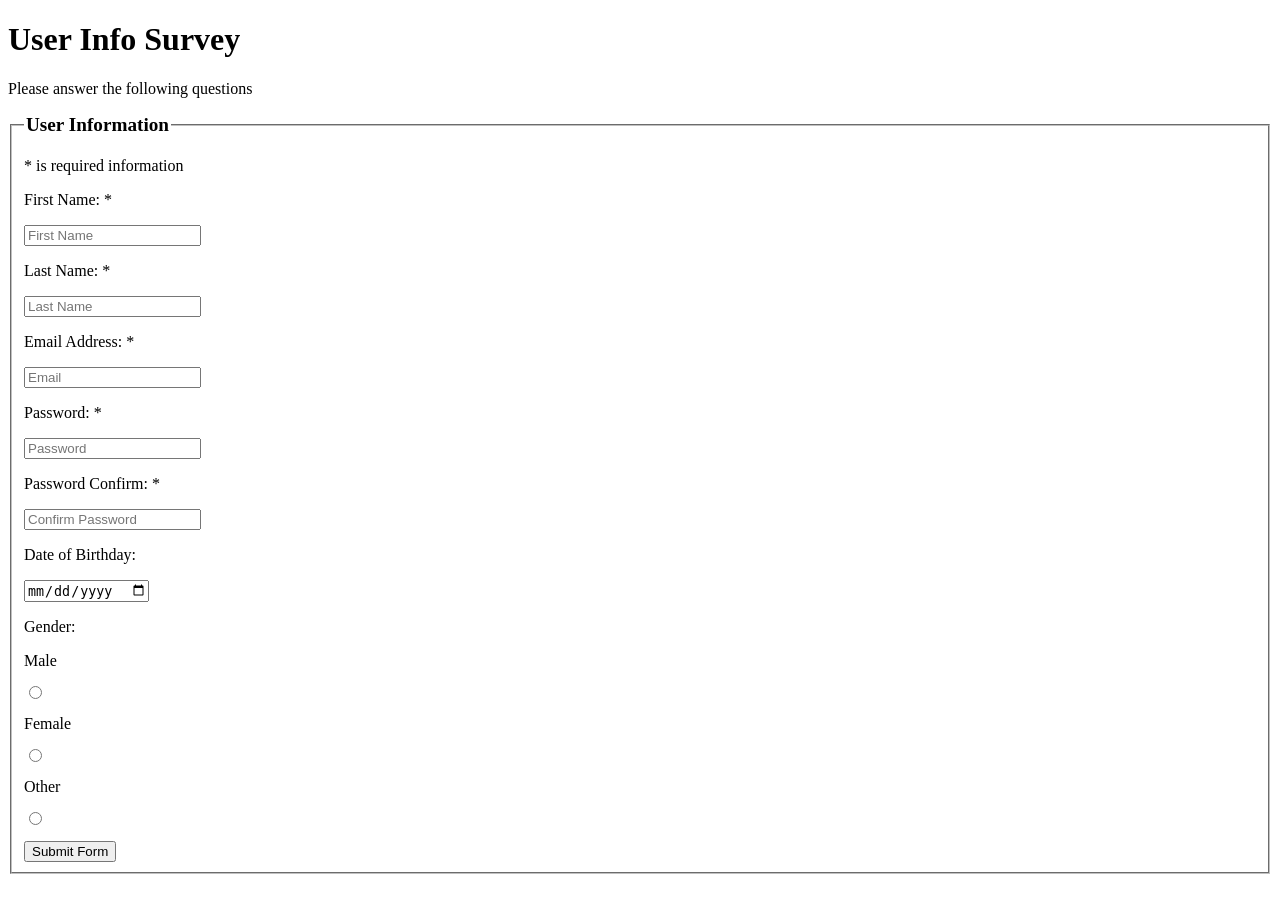
<file: Lab_Two/index.html>
<!DOCTYPE html>
<html lang="en">

<head>
    <meta charset="UTF-8">
    <meta name="viewport" content="width=device-width, initial-scale=1.0">
    <title>Info Survey</title>
    <link rel="stylesheet" href="css/styles.css" />
</head>

<body>
   <header>
          <h1>User Info Survey</h1>
          <p>Please answer the following questions</p>
   </header>

   <form method="post" action="">
    <fieldset> <!--Group of Text inputs-->
          <legend>User Information</legend>
          <p> * is required information</p>
          <label for="firstname">First Name: *</label>
          <input type="text" name="firstname" id="firstname" placeholder="First Name" required>

          <label for="lastname">Last Name: *</label>
          <input type="text" name="lastname" id="lastname" placeholder="Last Name" required>

          
          <label for="email">Email Address: *</label>
          <input type="email" name ="email" id="email" placeholder="Email" required>

          <label for="password">Password: *</label>
          <input type="password" name="password" id="password" placeholder="Password"  pattern="^(?=.*[A-Z].*[A-Z])(?=.*[!@#$&*])(?=.*[0-9].*[0-9])(?=.*[a-z].*[a-z].*[a-z]).{8}$" title = "must have one number and one uppercase letter, one lowercase letter and one special character and be at least 8 characters long" required>

          <label for="password">Password Confirm: *</label>
          <input type="password" name="password_Confirm" id="password_Confirm" placeholder="Confirm Password" required>

          <label for="dateofbirth">Date of Birthday:</label>
          <input type="date" name="dateofbirth" id="dateofbirth">

          <label for="gender"> Gender:</label>
          <label for="male"> Male</label>
          <input type="radio" name="gender" id="male" value="male">

          <label for="female">Female</label>
          <input type="radio" name="gender" id="female" value="female">
          
          <label for="other">Other</label>
          <input type="radio" name="gender" id="other" value="other">

          <input type="submit" value="Submit Form">

          
    </fieldset>
   
</form>

</body>

</html>
</file>
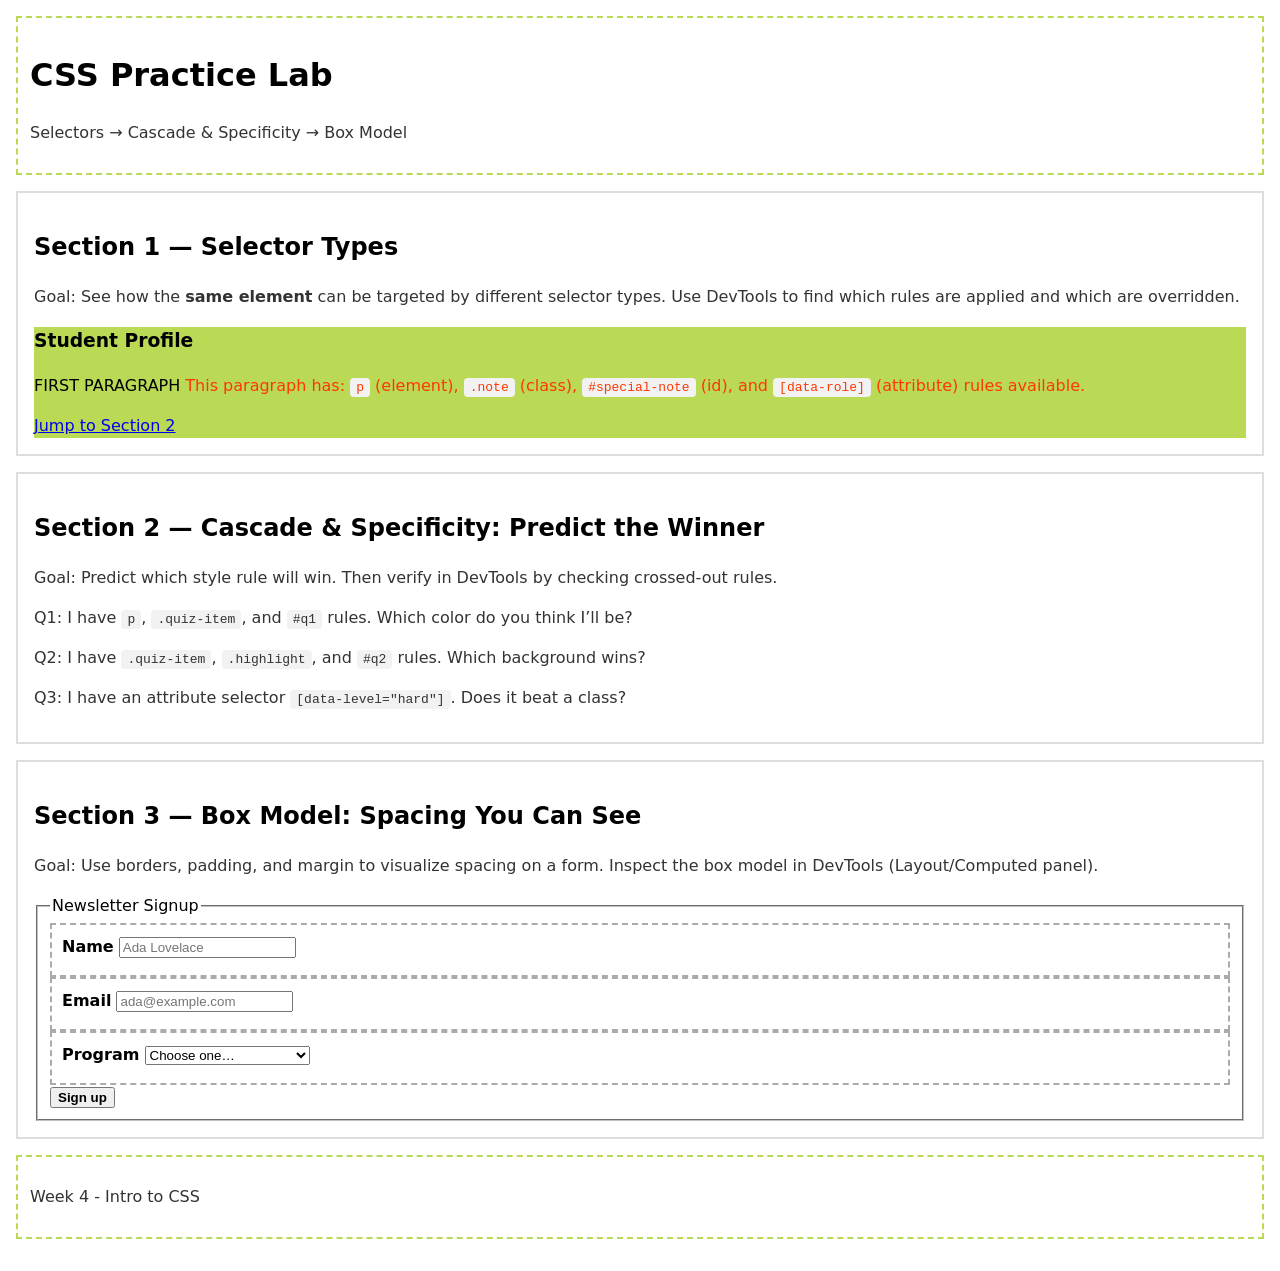
<file: week_four/index.html>
<!doctype html>
<html lang="en">
<head>
  <meta charset="utf-8" />
  <meta name="viewport" content="width=device-width, initial-scale=1" />
  <title>CSS Practice: Selectors, Cascade, Box Model</title>
  <!-- Activity One - How To Add CSS-->
   <!-- embedded, inline and external -->
  <link rel="stylesheet" href="css/styles.css" /><!-- External stylesheet - best practce :) -->
  <!-- <style> embedded css, don't do this! Bad practice 
    h1 {
        color: red; 
  }
  </style>-->
</head>

<body>
  <header class="page-header">
    <!-- inline css - don't do this, bad practice!<h1 style="color: red;">CSS Practice Lab</h1>-->
     <h1> CSS Practice Lab</h1>
    <p class="subtitle">Selectors → Cascade & Specificity → Box Model</p>
  </header>

  <!-- =========================
       SECTION 1: SELECTOR TYPES
       ========================= -->
  <section class="lab-section" id="section-1">
    <h2>Section 1 — Selector Types</h2>
    <p>
      Goal: See how the <strong>same element</strong> can be targeted by different selector types.
      Use DevTools to find which rules are applied and which are overridden.
    </p>

    <article class="demo-card" id="profile-card" data-role="student">
      <h3 class="card-title">Student Profile</h3>

      <!-- Activity Two - let's target this paragraph using a variety of different selectors -->
        <p class="note" id="special-note">
          This paragraph has:
          <code>p</code> (element), <code>.note</code> (class),
          <code>#special-note</code> (id), and <code>[data-role]</code> (attribute) rules available.
        </p>
      <a class="link" href="#section-2">Jump to Section 2</a>

    </article>

  </section>

  <!-- ======================================
       SECTION 2: CASCADE & SPECIFICITY QUIZ
       ====================================== -->
  <section class="lab-section" id="section-2">
    <h2>Section 2 — Cascade & Specificity: Predict the Winner</h2>
    <p>
      Goal: Predict which style rule will win. Then verify in DevTools by checking crossed-out rules.
    </p>

    <div class="quiz-area">
      <p class="quiz-item" id="q1">
        Q1: I have <code>p</code>, <code>.quiz-item</code>, and <code>#q1</code> rules.
        Which color do you think I’ll be?
      </p>

      <p class="quiz-item highlight" id="q2">
        Q2: I have <code>.quiz-item</code>, <code>.highlight</code>, and <code>#q2</code> rules.
        Which background wins?
      </p>

      <p class="quiz-item" data-level="hard">
        Q3: I have an attribute selector <code>[data-level="hard"]</code>. Does it beat a class?
      </p>
    </div>

  </section>

  <!-- =========================
       SECTION 3: THE BOX MODEL
       ========================= -->
  <section class="lab-section" id="section-3">
    <h2>Section 3 — Box Model: Spacing You Can See</h2>
    <p>
      Goal: Use borders, padding, and margin to visualize spacing on a form.
      Inspect the box model in DevTools (Layout/Computed panel).
    </p>

    <form class="signup-form" action="#" method="post">
      <fieldset class="form-box">
        <legend>Newsletter Signup</legend>

        <label class="field">
          <span>Name</span>
          <input type="text" name="name" placeholder="Ada Lovelace" />
        </label>

        <label class="field">
          <span>Email</span>
          <input type="email" name="email" placeholder="ada@example.com" />
        </label>

        <label class="field">
          <span>Program</span>
          <select name="program">
            <option value="">Choose one…</option>
            <option>Web Development</option>
            <option>Computer Programming</option>
            <option>Design</option>
          </select>
        </label>

        <button class="btn primary" type="submit">Sign up</button>
      </fieldset>
    </form>


  </section>

  <footer class="page-footer">
      <p> Week 4 - Intro to CSS </p>
  </footer>
</body>
</html>
</file>
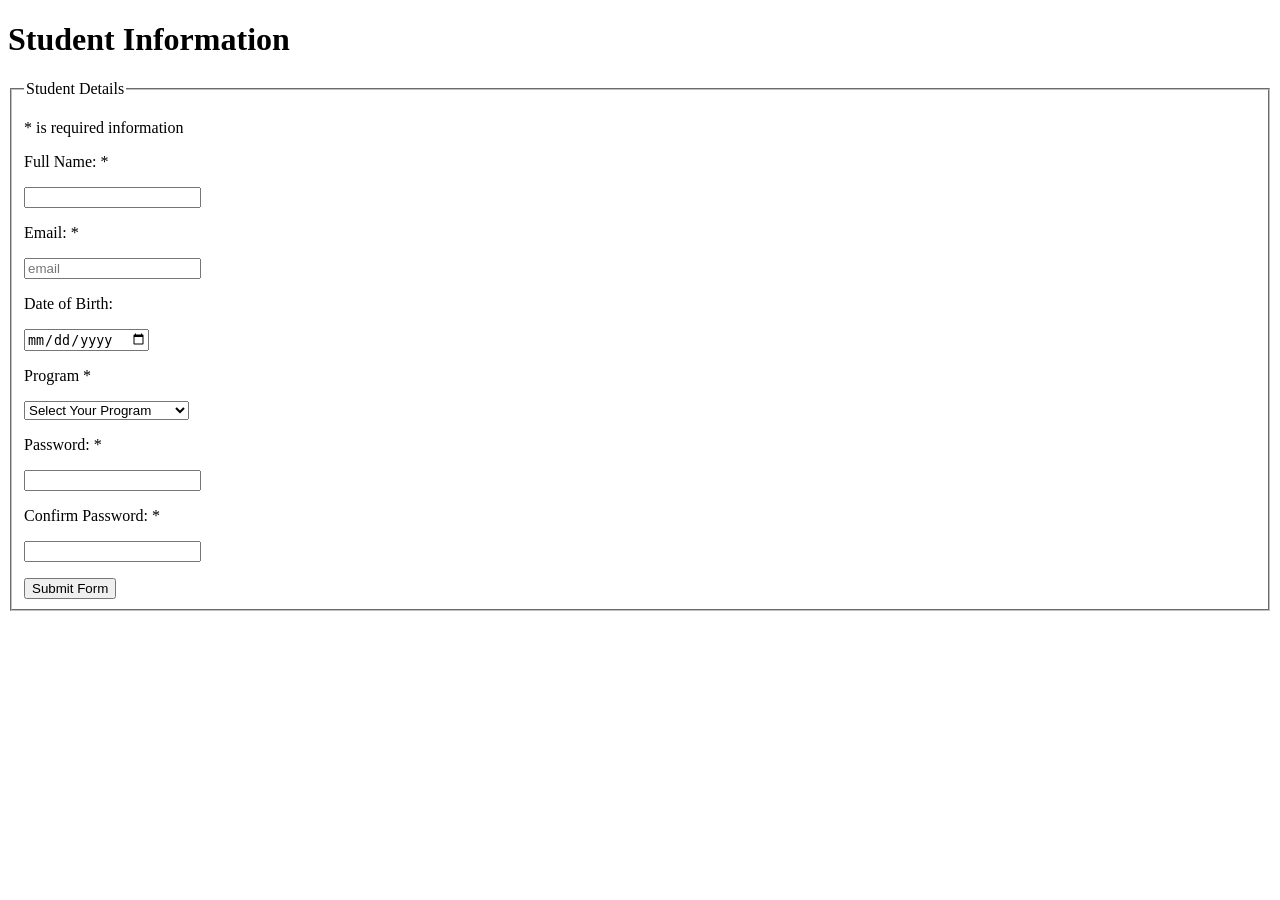
<file: week_three/02_clientside_validation/index.html>
<!DOCTYPE html>
<html lang="en">


<head>
     <meta charset="UTF-8">
     <title>Week 3 - HTML Forms Example - Validation</title>
     <style>
          input {
               display:block; 
          }

          input[type="submit"] {
               margin-top: 1rem; 
          }
          label {
               display:block; 
               margin: 1rem 0; 
          }
     </style>
</head>

<body>
     <h1>Student Information</h1>
         <form method="post" action="">
          <fieldset> <!-- groups like info/parts of the form-->
               <legend> Student Details </legend><!--explains the info that is contained in the fieldset-->
               <!--full name - required -->
               <p> * is required information </p>
               <label for="fullname">Full Name: *</label>
               <input type="text" name="fullname" id="fullname" required>

                <!--email - required -->
               <label for="email">Email: *</label>
               <input type="email" name="email" id="email" placeholder="email" required>

               <!--date of birth - optional-->
               <label for="birthday">Date of Birth:</label>
               <input type="date" name="birthday" id="birthday">

               <!--program-->
               <label for="program">Program *</label>
               <select id="program" name="program" required>
                    <option value=""> Select Your Program </option>
                    <option value="computer_programming">Computer Programming </option>
                    <option value="web_development">Web Development </option>
                    <option value="cybersecurity"> Cybersecurity</option>
               </select>

               <!--Password-->
               <label for="password">Password: *</label>
               <input type="password" name="password" id="password" pattern="^(?=.*[a-z])(?=.*[A-Z])(?=.*\d)(?=.*[@$!%*?&])[A-Za-z\d@$!%*?&]{8,}$" title="Must contain one number, one uppercase character, one lowercase character, a special character and be 8 characters in length" required>
               <!--Password Confirm-->
               <label for="password_confirm">Confirm Password: *</label>
               <input type="password" name="password_confirm" id="password_confirm" required>

               <!--submit button-->
               <input type="submit" value="Submit Form">

          </fieldset>
     </form>  
     
</body>

</html>
</file>
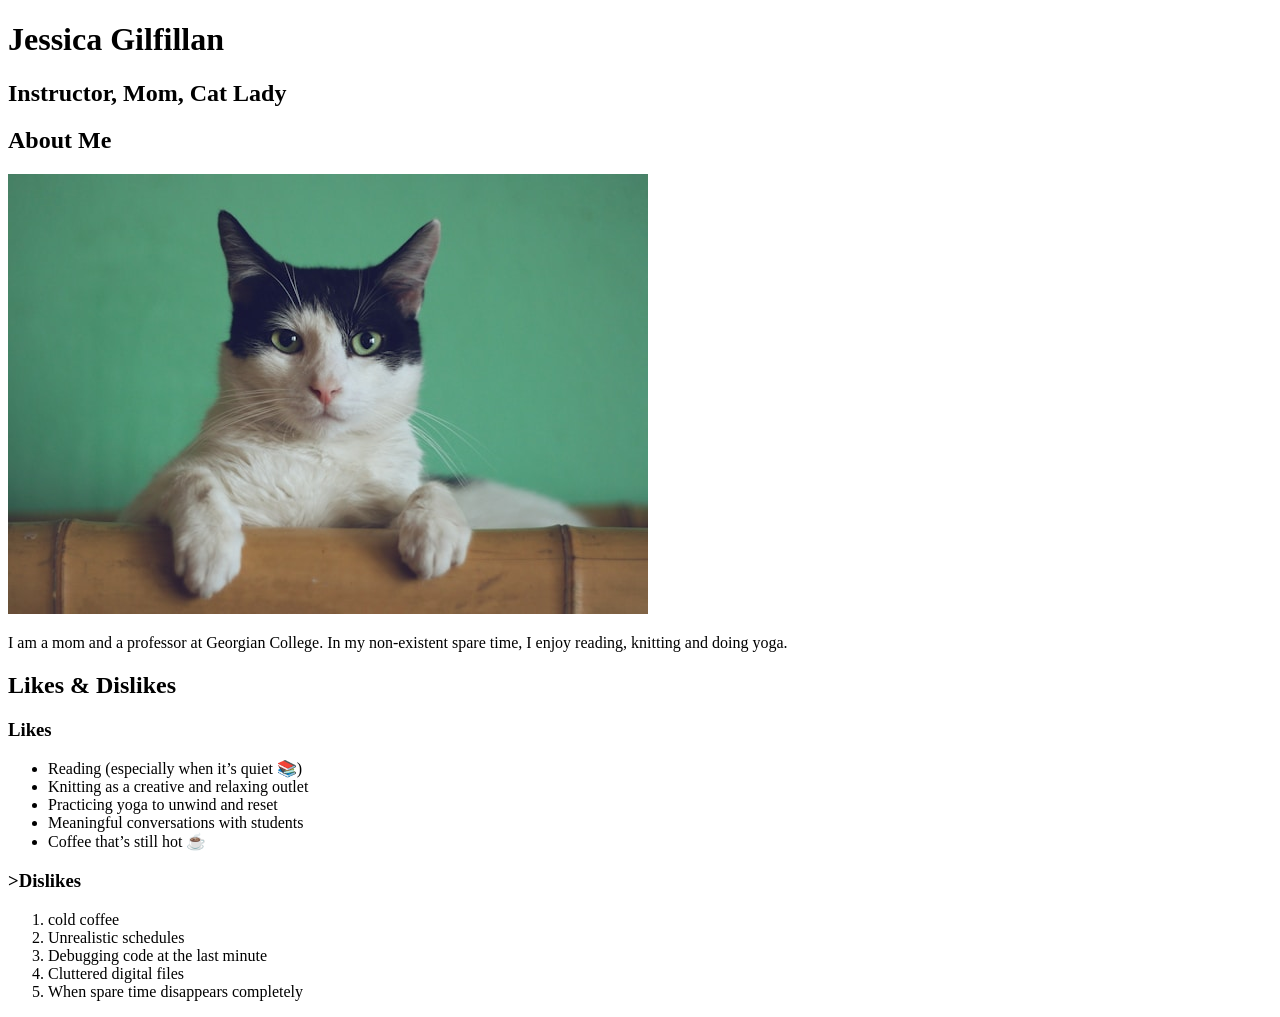
<file: week_two/01_about_me/index.html>
<!DOCTYPE html>
<html lang="en">

<head>
    <meta charset="UTF-8">
    <meta name="viewport" content="width=device-width, initial-scale=1.0">
    <title>Document</title>
</head>

<body>

    <h1>Jessica Gilfillan </h1>
    <h2>Instructor, Mom, Cat Lady</h2>

    <h2>About Me </h2>

    <img src="images/manja-vitolic-gKXKBY-C-Dk-unsplash.jpg" alt="cute cat">

    <p>I am a mom and a professor at Georgian College. In my non-existent spare time, I enjoy reading, knitting and
        doing yoga.</p>

    <h2>Likes & Dislikes </h2>

    <h3>Likes</h3>

    <ul>
        <li>Reading (especially when it’s quiet 📚)</li>
        <li>Knitting as a creative and relaxing outlet</li>
        <li>Practicing yoga to unwind and reset</li>
        <li>Meaningful conversations with students</li>
        <li>Coffee that’s still hot ☕</li>
    </ul>

    <h3>>Dislikes</h3>
    <ol>
        <li>cold coffee </li>
        <li>Unrealistic schedules</li>
        <li>Debugging code at the last minute</li>
        <li>Cluttered digital files</li>
        <li> When spare time disappears completely</li>
    </ol>


</body>

</html>
</file>
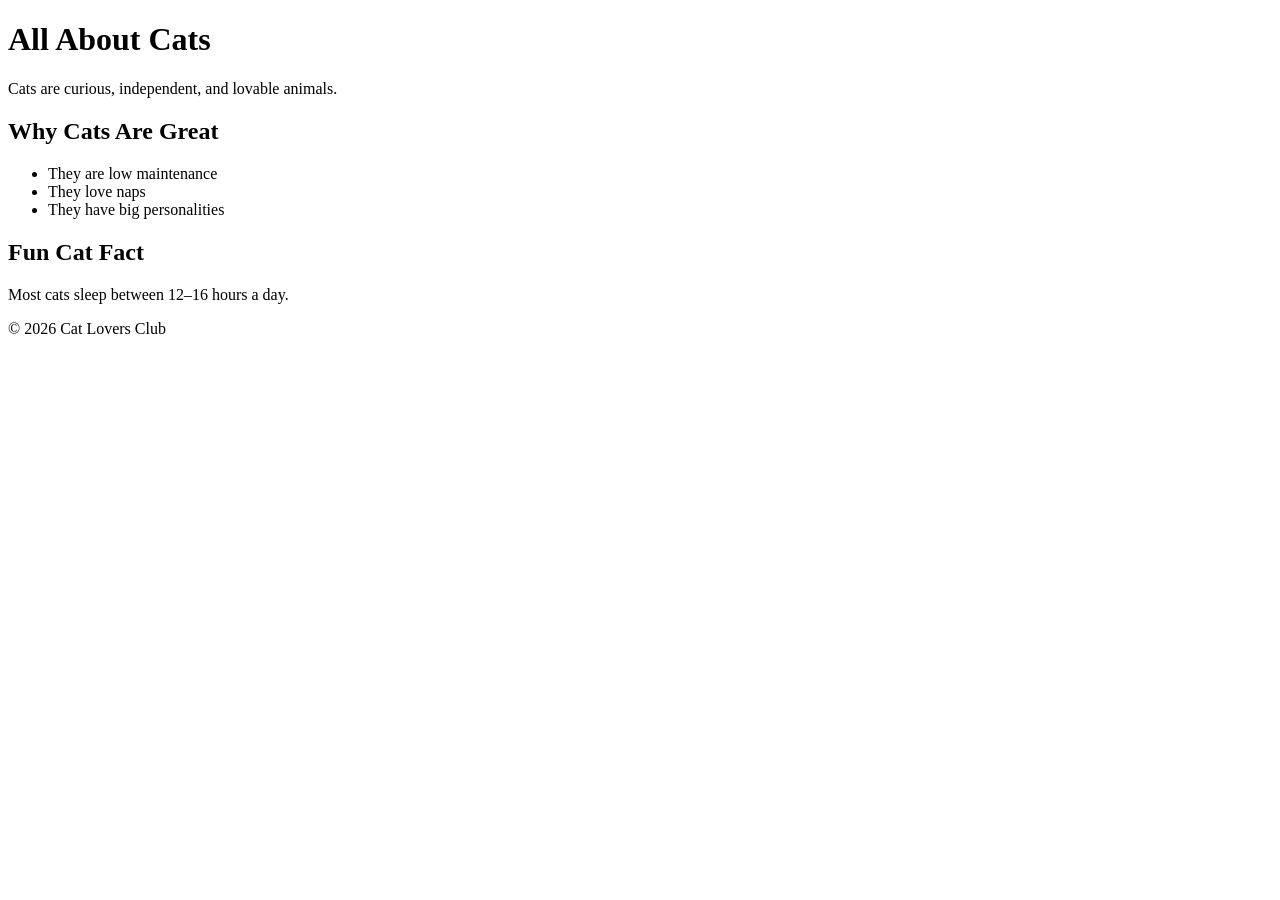
<file: week_two/02_make_it_semantic/make-it-semantic.html>
<!DOCTYPE html>
<html>
  <head>
    <title>All About Cats</title>
  </head>
  <body>

    <div>
      <h1>All About Cats</h1>
      <p>Cats are curious, independent, and lovable animals.</p>
    </div>

    <div>
      <h2>Why Cats Are Great</h2>
      <ul>
        <li>They are low maintenance</li>
        <li>They love naps</li>
        <li>They have big personalities</li>
      </ul>
    </div>

    <div>
      <h2>Fun Cat Fact</h2>
      <p>Most cats sleep between 12–16 hours a day.</p>
    </div>

    <div>
      <p>© 2026 Cat Lovers Club</p>
    </div>

  </body>
</html>
</file>
<file: Lab_Two/css/styles.css>
input {
               display:block; 
          }

          input[type="submit"] {
               margin-top: 1rem; 
          }
          label {
               display:block; 
               margin: 1rem 0; 
          }
          legend {
               font-weight: bold; 
               font-size: 1.2rem; 
          }
</file>
<file: week_four/css/styles.css>
/* =========================
   Base styling (not layout)
   ========================= */

/* Activity Two - Explore the CSS Style Ruleset */
body {
  font-family: system-ui, Arial, sans-serif;
  line-height: 1.5;
  margin: 0;
  padding: 16px;
}

.page-header,
.page-footer {
  border: 2px dashed #BADA55;
  padding: 12px;
  margin-bottom: 16px;
}

.lab-section {
  border: 2px solid #ddd;
  padding: 16px;
  margin: 16px 0;
}

code {
  background: #f2f2f2;
  padding: 2px 6px;
  border-radius: 4px;
}

/* =========================
     SECTION 1: Selector types
     ========================= */

/* Activity Three - Selector Types */

/* Element selector */

p {
  color : #333; 
}

/* Contextual selector (descendant)  - look up combinators on mdn web docs */

article > p {
  color: #1a5fb4; 
}

/* Pseudo-class: first paragraph of its type */
p:hover {
  color: red; 
}

/* Class selector */
.note {
  color:#ff598f; 
}

/* Attribute selector */

article[data-role="student"] {
  background-color: #BADA55; 
}

/* ID selector (strongest so far) */

#special-note {
  color: #ff3800;
}

/* Pseduo - Element */
article p:first-of-type::before {
  content: "FIRST PARAGRAPH";
  color: #000; 
}


/* Focus Questions 

        1.) How many different CSS rules are applied to the first paragraph?
        (List them by selector type.)

        2.) Which rules are crossed out in DevTools, and which ones are active?
        What does a crossed-out rule indicate?

        3.) Predicting Before Explaining

        4.) Before inspecting, which rule do you think should control the text color? Why?
        What information did you use to make that prediction?

        5.) If two rules change the same property (for example, color), why doesn’t the browser apply both?

*/


/* ==============================
     SECTION 2: Cascade & Specificity
     ============================== */

/* Activity #4 - Which Seletor Will Win */

/* ROUND ONE/ Q1 - What colour will the element be? */

/* Element selector */



/* ROUND TWO/ Q2 - What background colour will the element have? */



/* ROUND THREE/ Q3 - What colour will the element be? */



/* =========================
     SECTION 3: Box model (form)
     ========================= */

/* Activity #5 - Exolore the Box Model */

.signup-form {
  margin-top: 12px;
}

/* Visualize the box */


/* Each field becomes a visible block with spacing */
.field {
  display: block;
  border: 2px dashed #aaa;
  padding: 10px;
}

.field span {
  display: inline-block;
  margin-bottom: 6px;
  font-weight: 600;
}

/* Inputs/selects: give visible borders so students can inspect sizing */
.field input,
.field select {
 
}

/* Primary button */
.primary {
  font-weight: 700;
}

/* Focus Questions
  1) In DevTools, click the fieldset (.form-box). What are its margin, border, padding, and content sizes?
  2) Increase padding on .form-box in styles.css. What changes visually?
  3) Where is the space coming from between form fields — margin or padding? Identify the exact rule.
  4) Add a border to .field input and use DevTools to find the exact box size.
*/
</file>
